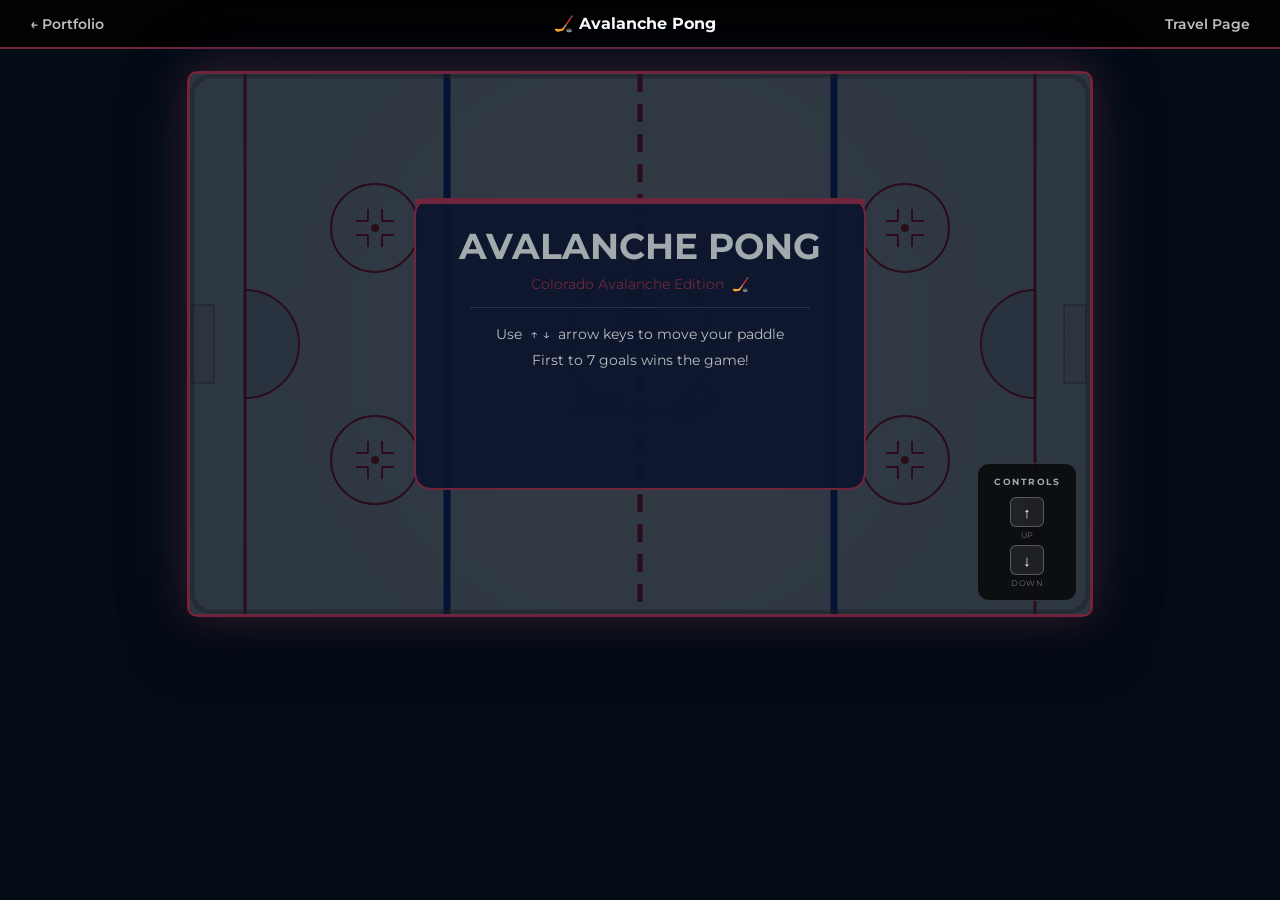
<file: game.html>
<!DOCTYPE html>
<html lang="en">
<head>
  <meta charset="UTF-8" />
  <meta name="viewport" content="width=device-width, initial-scale=1.0" />
  <title>Avalanche Pong | Kayden Glauser</title>
  <link href="https://fonts.googleapis.com/css2?family=Montserrat:wght@400;600;700;800&display=swap" rel="stylesheet" />
  <style>
    *, *::before, *::after { box-sizing: border-box; margin: 0; padding: 0; }

    body {
      font-family: 'Montserrat', sans-serif;
      background: #060c16;
      min-height: 100vh;
      display: flex;
      flex-direction: column;
      align-items: center;
    }

    /* ---- Nav ---- */
    .game-nav {
      width: 100%;
      background: rgba(0, 0, 0, 0.85);
      padding: 14px 30px;
      display: flex;
      justify-content: space-between;
      align-items: center;
      border-bottom: 2px solid #6F263D;
    }
    .game-nav a {
      color: rgba(255,255,255,0.75);
      text-decoration: none;
      font-size: 0.85rem;
      font-weight: 600;
      transition: color 0.2s;
    }
    .game-nav a:hover { color: #A2AAAD; }
    .game-nav .brand { color: #fff; font-size: 1rem; font-weight: 700; }

    /* ---- Game wrapper ---- */
    .game-wrapper {
      position: relative;
      margin: 22px auto;
      display: inline-block;
    }

    canvas {
      display: block;
      border: 3px solid #6F263D;
      border-radius: 10px;
      box-shadow:
        0 0 40px rgba(111, 38, 61, 0.45),
        0 0 80px rgba(35, 97, 146, 0.2),
        0 20px 60px rgba(0,0,0,0.6);
    }

    /* ---- Arrow key HUD ---- */
    .key-hud {
      position: absolute;
      bottom: 16px;
      right: 16px;
      background: rgba(0, 0, 0, 0.72);
      border: 1px solid rgba(162,170,173,0.25);
      border-radius: 12px;
      padding: 12px 16px;
      backdrop-filter: blur(6px);
      user-select: none;
    }
    .key-hud-title {
      text-align: center;
      color: #A2AAAD;
      font-size: 9px;
      text-transform: uppercase;
      letter-spacing: 1.5px;
      font-weight: 700;
      margin-bottom: 10px;
    }
    .key-column {
      display: flex;
      flex-direction: column;
      align-items: center;
      gap: 5px;
    }
    .key-item {
      display: flex;
      flex-direction: column;
      align-items: center;
      gap: 3px;
    }
    .key-btn {
      width: 34px;
      height: 30px;
      background: rgba(255,255,255,0.08);
      border: 1px solid rgba(255,255,255,0.25);
      border-radius: 6px;
      display: flex;
      align-items: center;
      justify-content: center;
      font-size: 15px;
      color: white;
      transition: background 0.1s, border-color 0.1s;
      font-family: sans-serif;
    }
    .key-btn.lit {
      background: rgba(111, 38, 61, 0.7);
      border-color: #6F263D;
      box-shadow: 0 0 8px rgba(111,38,61,0.6);
    }
    .key-lbl {
      font-size: 8px;
      color: rgba(255,255,255,0.4);
      letter-spacing: 0.5px;
    }
  </style>
</head>
<body>

  <!-- Nav -->
  <nav class="game-nav">
    <a href="index.html">← Portfolio</a>
    <span class="brand">🏒 Avalanche Pong</span>
    <a href="scratch.html">Travel Page</a>
  </nav>

  <!-- Game -->
  <div class="game-wrapper">
    <canvas id="pong" width="900" height="540"></canvas>

    <!-- Arrow Key HUD — shows which keys to use and lights up when pressed -->
    <div class="key-hud">
      <div class="key-hud-title">Controls</div>
      <div class="key-column">
        <div class="key-item">
          <div class="key-btn" id="kUp">↑</div>
          <div class="key-lbl">UP</div>
        </div>
        <div class="key-item">
          <div class="key-btn" id="kDown">↓</div>
          <div class="key-lbl">DOWN</div>
        </div>
      </div>
    </div>
  </div>

  <script>
  // ================================================================
  //  AVALANCHE PONG — Colorado Avalanche Hockey Rink Edition
  //  AI-assisted single-page web app
  // ================================================================

  const canvas = document.getElementById('pong');
  const ctx    = canvas.getContext('2d');
  const W = canvas.width, H = canvas.height;

  // Colorado Avalanche palette
  const C = {
    ice:     '#D6EDF7',
    red:     '#C8102E',
    blue:    '#0033A0',
    burg:    '#6F263D',
    avsBlue: '#236192',
    silver:  '#A2AAAD',
  };

  // Preload Avalanche logo image
  const avsImg = new Image();
  avsImg.src = 'images/avalanche.png';

  const PAD    = { w: 14, h: 90, offset: 30 };
  const BALL_R = 9;
  const WIN    = 7;

  // Game state
  let state  = 'start';   // start | playing | scored | gameover
  let pScore = 0, aScore = 0, winner = '';
  let stTimer = 0;
  let keys = {};

  let player = { y: H / 2 - PAD.h / 2 };
  let ai     = { y: H / 2 - PAD.h / 2 };
  let ball   = { x: W / 2, y: H / 2, vx: 0, vy: 0 };

  // ---- Ball reset ----
  function resetBall(dir) {
    ball.x = W / 2;
    ball.y = H / 2;
    const spd = 5.5;
    const ang = (Math.random() * 0.6 - 0.3);
    ball.vx = dir * spd * Math.cos(ang);
    ball.vy = spd * Math.sin(ang);
  }

  // ================================================================
  //  DRAW: Colorado Avalanche Hockey Rink
  // ================================================================
  function drawRink() {
    // Ice surface with radial gradient (center brighter, edges darker)
    const grad = ctx.createRadialGradient(W/2, H/2, 30, W/2, H/2, W * 0.72);
    grad.addColorStop(0,   '#EBF8FF');
    grad.addColorStop(0.5, '#D6EDF7');
    grad.addColorStop(1,   '#C2E2F2');
    ctx.fillStyle = grad;
    ctx.fillRect(0, 0, W, H);

    // Red goal lines
    ctx.strokeStyle = C.red;
    ctx.lineWidth = 3;
    vline(55);
    vline(W - 55);

    // Blue lines
    ctx.strokeStyle = C.blue;
    ctx.lineWidth = 7;
    vline(Math.round(W * 0.285));
    vline(Math.round(W * 0.715));

    // Center red line (dashed)
    ctx.strokeStyle = C.red;
    ctx.lineWidth   = 5;
    ctx.setLineDash([18, 12]);
    vline(W / 2);
    ctx.setLineDash([]);

    // Center circle
    strokeCircle(W/2, H/2, 72, C.red, 2.5);

    // Center dot
    fillCircle(W/2, H/2, 5.5, C.red);

    // Face-off circles + hash marks (4 zones)
    for (const fx of [185, W - 185]) {
      for (const fy of [H * 0.285, H * 0.715]) {
        strokeCircle(fx, fy, 44, C.red, 2);
        fillCircle(fx, fy, 4, C.red);
        hashMarks(fx, fy);
      }
    }

    // Goal creases (semi-circles, pale blue)
    drawCrease(55,     H/2,  1);
    drawCrease(W - 55, H/2, -1);

    // Goal nets
    drawNet(2,      H/2);
    drawNet(W - 26, H/2);

    // Boards border
    ctx.strokeStyle = 'rgba(100,100,100,0.45)';
    ctx.lineWidth = 5;
    ctx.beginPath();
    rrect(2, 2, W - 4, H - 4, 22);
    ctx.stroke();

    // Colorado Avalanche center-ice logo
    drawAvsLogo(W/2, H/2);
  }

  // ---- Rink drawing helpers ----
  function vline(x) {
    ctx.beginPath(); ctx.moveTo(x, 0); ctx.lineTo(x, H); ctx.stroke();
  }
  function strokeCircle(cx, cy, r, color, lw) {
    ctx.strokeStyle = color; ctx.lineWidth = lw;
    ctx.beginPath(); ctx.arc(cx, cy, r, 0, Math.PI * 2); ctx.stroke();
  }
  function fillCircle(cx, cy, r, color) {
    ctx.fillStyle = color;
    ctx.beginPath(); ctx.arc(cx, cy, r, 0, Math.PI * 2); ctx.fill();
  }
  function hashMarks(cx, cy) {
    ctx.strokeStyle = C.red; ctx.lineWidth = 2;
    const s = 12, g = 7;
    for (const [sx, sy] of [[1,1],[1,-1],[-1,1],[-1,-1]]) {
      ctx.beginPath();
      ctx.moveTo(cx + sx*g,     cy + sy*g);
      ctx.lineTo(cx + sx*g,     cy + sy*(g+s));
      ctx.moveTo(cx + sx*g,     cy + sy*g);
      ctx.lineTo(cx + sx*(g+s), cy + sy*g);
      ctx.stroke();
    }
  }
  function drawCrease(goalX, cy, dir) {
    ctx.fillStyle   = 'rgba(0,51,160,0.13)';
    ctx.strokeStyle = C.red; ctx.lineWidth = 2;
    ctx.beginPath();
    if (dir === 1) {
      ctx.arc(goalX, cy, 54, -Math.PI*0.5, Math.PI*0.5);
      ctx.lineTo(goalX, cy - 54);
    } else {
      ctx.arc(goalX, cy, 54, Math.PI*0.5, Math.PI*1.5);
      ctx.lineTo(goalX, cy + 54);
    }
    ctx.closePath(); ctx.fill(); ctx.stroke();
  }
  function drawNet(x, cy) {
    const nw = 22, nh = 78, ny = cy - nh/2;
    ctx.fillStyle = 'rgba(200,200,200,0.32)';
    ctx.strokeStyle = 'rgba(100,100,100,0.55)'; ctx.lineWidth = 1.5;
    ctx.fillRect(x, ny, nw, nh); ctx.strokeRect(x, ny, nw, nh);
    ctx.strokeStyle = 'rgba(130,130,130,0.3)'; ctx.lineWidth = 0.5;
    for (let i = 1; i < 5; i++) {
      ctx.beginPath(); ctx.moveTo(x + i*(nw/5), ny); ctx.lineTo(x + i*(nw/5), ny+nh); ctx.stroke();
    }
    for (let i = 1; i < 9; i++) {
      ctx.beginPath(); ctx.moveTo(x, ny + i*(nh/9)); ctx.lineTo(x+nw, ny + i*(nh/9)); ctx.stroke();
    }
  }

  // ---- Colorado Avalanche "A" logo at center ice ----
  function drawAvsLogo(cx, cy) {
    if (!avsImg.complete || avsImg.naturalWidth === 0) return;
    const size = 160; // display size on the ice
    ctx.save();
    ctx.globalAlpha = 0.22;
    ctx.drawImage(avsImg, cx - size / 2, cy - size / 2, size, size);
    ctx.restore();
  }

  // ================================================================
  //  DRAW: Paddles
  // ================================================================
  function drawPaddles() {
    drawPad(PAD.offset,             player.y, C.burg,    '#9a3a58', 'YOU');
    drawPad(W - PAD.offset - PAD.w, ai.y,     C.avsBlue, '#3488c0', 'CPU');
  }

  function drawPad(x, y, c1, c2, label) {
    const { w, h } = PAD;
    // Shadow
    ctx.fillStyle = 'rgba(0,0,0,0.28)';
    ctx.beginPath(); rrect(x+3, y+3, w, h, 5); ctx.fill();
    // Gradient body
    const g = ctx.createLinearGradient(x, 0, x+w, 0);
    g.addColorStop(0,    c1);
    g.addColorStop(0.55, c2);
    g.addColorStop(1,    c1);
    ctx.fillStyle = g;
    ctx.beginPath(); rrect(x, y, w, h, 5); ctx.fill();
    // Highlight strip
    ctx.fillStyle = 'rgba(255,255,255,0.28)';
    ctx.beginPath(); rrect(x+2, y+6, 3, h-12, 2); ctx.fill();
    // Rotated label
    ctx.save();
    ctx.fillStyle = 'rgba(255,255,255,0.88)';
    ctx.font = 'bold 8px Montserrat, Arial';
    ctx.textAlign = 'center';
    ctx.translate(x + w/2, y + h/2);
    ctx.rotate(-Math.PI / 2);
    ctx.fillText(label, 0, 1);
    ctx.restore();
  }

  // ================================================================
  //  DRAW: Puck
  // ================================================================
  function drawBall() {
    // Motion trail
    ctx.fillStyle = 'rgba(0,0,0,0.06)';
    ctx.beginPath();
    ctx.ellipse(ball.x - ball.vx*2.2, ball.y - ball.vy*2.2,
                BALL_R*0.65, BALL_R*0.45, Math.atan2(ball.vy, ball.vx), 0, Math.PI*2);
    ctx.fill();
    // Shadow
    ctx.fillStyle = 'rgba(0,0,0,0.28)';
    ctx.beginPath();
    ctx.ellipse(ball.x+3, ball.y+3, BALL_R, BALL_R*0.75, 0, 0, Math.PI*2);
    ctx.fill();
    // Puck body
    const pg = ctx.createRadialGradient(ball.x-2, ball.y-3, 1, ball.x, ball.y, BALL_R);
    pg.addColorStop(0,   '#666');
    pg.addColorStop(0.7, '#222');
    pg.addColorStop(1,   '#111');
    ctx.fillStyle = pg;
    ctx.beginPath();
    ctx.ellipse(ball.x, ball.y, BALL_R, BALL_R*0.8, 0, 0, Math.PI*2);
    ctx.fill();
    // Glint
    ctx.fillStyle = 'rgba(255,255,255,0.18)';
    ctx.beginPath();
    ctx.ellipse(ball.x-2, ball.y-3, BALL_R*0.45, BALL_R*0.28, -0.3, 0, Math.PI*2);
    ctx.fill();
  }

  // ================================================================
  //  DRAW: HUD / overlays
  // ================================================================
  function drawHUD() {
    const bw = 164, bh = 56, bx = W/2-bw/2, by = 9;
    ctx.fillStyle   = 'rgba(0,0,0,0.58)';
    ctx.strokeStyle = 'rgba(162,170,173,0.25)'; ctx.lineWidth = 1;
    ctx.beginPath(); rrect(bx, by, bw, bh, 28); ctx.fill(); ctx.stroke();

    ctx.textAlign = 'right';
    ctx.fillStyle = C.burg;
    ctx.font = 'bold 30px Montserrat, Arial';
    ctx.fillText(pScore, W/2 - 14, by + 42);

    ctx.textAlign = 'center';
    ctx.fillStyle = 'rgba(255,255,255,0.35)';
    ctx.font = 'bold 22px Montserrat, Arial';
    ctx.fillText(':', W/2, by + 42);

    ctx.textAlign = 'left';
    ctx.fillStyle = C.avsBlue;
    ctx.font = 'bold 30px Montserrat, Arial';
    ctx.fillText(aScore, W/2 + 16, by + 42);

    ctx.font = '9px Montserrat, Arial';
    ctx.fillStyle = 'rgba(162,170,173,0.8)';
    ctx.textAlign = 'right';
    ctx.fillText('YOU', W/2 - 14, by + 17);
    ctx.textAlign = 'left';
    ctx.fillText('CPU', W/2 + 16, by + 17);

    ctx.textAlign = 'center';
    ctx.fillStyle = 'rgba(255,255,255,0.22)';
    ctx.font = '9px Montserrat, Arial';
    ctx.fillText('FIRST TO ' + WIN + ' GOALS', W/2, H - 10);
  }

  function drawStartScreen() {
    ctx.fillStyle = 'rgba(6,12,22,0.8)';
    ctx.fillRect(0, 0, W, H);

    const cw = 450, ch = 290, cx = W/2-cw/2, cy = H/2-ch/2;
    ctx.fillStyle = 'rgba(12,22,45,0.95)';
    ctx.strokeStyle = C.burg; ctx.lineWidth = 2;
    ctx.beginPath(); rrect(cx, cy, cw, ch, 18); ctx.fill(); ctx.stroke();
    ctx.fillStyle = C.burg; ctx.fillRect(cx, cy, cw, 5);

    ctx.textAlign = 'center';
    ctx.fillStyle = C.silver;
    ctx.font = 'bold 36px Montserrat, Arial';
    ctx.fillText('AVALANCHE PONG', W/2, cy + 60);

    ctx.fillStyle = C.burg;
    ctx.font = '14px Montserrat, Arial';
    ctx.fillText('Colorado Avalanche Edition  🏒', W/2, cy + 90);

    ctx.fillStyle = 'rgba(162,170,173,0.2)';
    ctx.fillRect(W/2 - 170, cy + 108, 340, 1);

    ctx.fillStyle = 'rgba(255,255,255,0.72)';
    ctx.font = '14px Montserrat, Arial';
    ctx.fillText('Use  ↑ ↓  arrow keys to move your paddle', W/2, cy + 140);
    ctx.fillText('First to ' + WIN + ' goals wins the game!', W/2, cy + 166);

    if (Math.floor(Date.now() / 600) % 2 === 0) {
      ctx.fillStyle = '#f4a261';
      ctx.font = 'bold 17px Montserrat, Arial';
      ctx.fillText('Press  SPACE  or  ENTER  to start', W/2, cy + 232);
    }
  }

  function drawGameOver() {
    ctx.fillStyle = 'rgba(5,12,25,0.85)';
    ctx.fillRect(0, 0, W, H);

    const cw = 470, ch = 310, cx = W/2-cw/2, cy = H/2-ch/2;
    const accent = winner === 'player' ? C.burg : C.avsBlue;
    ctx.fillStyle = 'rgba(10,20,42,0.96)';
    ctx.strokeStyle = accent; ctx.lineWidth = 2;
    ctx.beginPath(); rrect(cx, cy, cw, ch, 18); ctx.fill(); ctx.stroke();
    ctx.fillStyle = accent; ctx.fillRect(cx, cy, cw, 5);

    ctx.textAlign = 'center';
    if (winner === 'player') {
      ctx.fillStyle = '#FFD700';
      ctx.font = 'bold 48px Montserrat, Arial';
      ctx.fillText('🏆  YOU WIN!', W/2, cy + 70);
      ctx.fillStyle = 'rgba(255,255,255,0.78)';
      ctx.font = '16px Montserrat, Arial';
      ctx.fillText("You beat the CPU! Let's Go Avs! 🏒", W/2, cy + 106);
    } else {
      ctx.fillStyle = C.avsBlue;
      ctx.font = 'bold 48px Montserrat, Arial';
      ctx.fillText('CPU WINS', W/2, cy + 70);
      ctx.fillStyle = 'rgba(255,255,255,0.78)';
      ctx.font = '16px Montserrat, Arial';
      ctx.fillText("Tough game — give it another shot!", W/2, cy + 106);
    }
    ctx.fillStyle = 'rgba(162,170,173,0.9)';
    ctx.font = 'bold 22px Montserrat, Arial';
    ctx.fillText('Final Score: ' + pScore + ' — ' + aScore, W/2, cy + 154);

    if (Math.floor(Date.now() / 600) % 2 === 0) {
      ctx.fillStyle = '#f4a261';
      ctx.font = 'bold 16px Montserrat, Arial';
      ctx.fillText('Press  SPACE  or  ENTER  to play again', W/2, cy + 248);
    }
  }

  function drawGoalFlash() {
    if (stTimer > 55) {
      const a = ((stTimer - 55) / 35) * 0.55;
      ctx.fillStyle = 'rgba(200,16,46,' + a + ')';
      ctx.fillRect(0, 0, W, H);
      ctx.textAlign   = 'center';
      ctx.fillStyle   = '#ffffff';
      ctx.shadowColor = C.red;
      ctx.shadowBlur  = 28;
      ctx.font = 'bold 72px Montserrat, Arial';
      ctx.fillText('GOAL!', W/2, H/2 + 26);
      ctx.shadowBlur = 0;
    }
  }

  // ================================================================
  //  GAME LOGIC
  // ================================================================
  function movePlayer() {
    if (keys['ArrowUp']) {
      player.y = Math.max(3, player.y - 7);
      document.getElementById('kUp').classList.add('lit');
    } else {
      document.getElementById('kUp').classList.remove('lit');
    }
    if (keys['ArrowDown']) {
      player.y = Math.min(H - PAD.h - 3, player.y + 7);
      document.getElementById('kDown').classList.add('lit');
    } else {
      document.getElementById('kDown').classList.remove('lit');
    }
  }

  function moveAI() {
    const center = ai.y + PAD.h / 2;
    const diff   = Math.min(0.88, 0.56 + (pScore + aScore) * 0.02);
    const spd    = 5.4 * diff;
    const target = ball.y + (Math.random() - 0.5) * 22;
    if (center < target - 5) ai.y += spd;
    else if (center > target + 5) ai.y -= spd;
    ai.y = Math.max(3, Math.min(H - PAD.h - 3, ai.y));
  }

  function moveBall() {
    ball.x += ball.vx;
    ball.y += ball.vy;

    // Wall bounces (top / bottom)
    if (ball.y - BALL_R <= 3)     { ball.y = BALL_R + 3;      ball.vy =  Math.abs(ball.vy); beep(260, 0.06); }
    if (ball.y + BALL_R >= H - 3) { ball.y = H - BALL_R - 3;  ball.vy = -Math.abs(ball.vy); beep(260, 0.06); }

    // Player paddle (left)
    const prx = PAD.offset + PAD.w;
    if (ball.vx < 0
        && ball.x - BALL_R <= prx
        && ball.x - BALL_R >= prx - 16
        && ball.y >= player.y - BALL_R
        && ball.y <= player.y + PAD.h + BALL_R) {
      ball.x = prx + BALL_R;
      reflect(player.y, 1);
      beep(440, 0.09);
    }

    // AI paddle (right)
    const alx = W - PAD.offset - PAD.w;
    if (ball.vx > 0
        && ball.x + BALL_R >= alx
        && ball.x + BALL_R <= alx + 16
        && ball.y >= ai.y - BALL_R
        && ball.y <= ai.y + PAD.h + BALL_R) {
      ball.x = alx - BALL_R;
      reflect(ai.y, -1);
      beep(440, 0.09);
    }
  }

  function reflect(paddleY, dir) {
    const hitPos = (ball.y - paddleY) / PAD.h;
    const angle  = (hitPos - 0.5) * Math.PI * 0.65;
    const spd    = Math.min(Math.hypot(ball.vx, ball.vy) * 1.06, 15);
    ball.vx = dir * spd * Math.cos(angle);
    ball.vy = spd * Math.sin(angle);
  }

  function checkScore() {
    if (ball.x < -30) {
      aScore++;
      beep(180, 0.45, 'sine');
      handleScore(1);   // serve toward AI — player defends again
    } else if (ball.x > W + 30) {
      pScore++;
      beep(660, 0.45, 'sine');
      handleScore(-1);  // serve toward player — AI defends again
    }
  }

  function handleScore(dir) {
    if (pScore >= WIN) { state = 'gameover'; winner = 'player'; return; }
    if (aScore >= WIN) { state = 'gameover'; winner = 'cpu';    return; }
    state   = 'scored';
    stTimer = 90;
    resetBall(dir);
  }

  // ================================================================
  //  AUDIO — retro beeps
  // ================================================================
  let audioCtx = null;
  function getACtx() {
    if (!audioCtx) audioCtx = new (window.AudioContext || window.webkitAudioContext)();
    return audioCtx;
  }
  function beep(freq, dur, type) {
    type = type || 'square';
    try {
      const a = getACtx(), o = a.createOscillator(), g = a.createGain();
      o.connect(g); g.connect(a.destination);
      o.type = type; o.frequency.value = freq;
      g.gain.setValueAtTime(0.08, a.currentTime);
      g.gain.exponentialRampToValueAtTime(0.001, a.currentTime + dur);
      o.start(); o.stop(a.currentTime + dur);
    } catch(e) {}
  }

  // ================================================================
  //  HELPER — rounded rectangle path (no ctx.roundRect for older browsers)
  // ================================================================
  function rrect(x, y, w, h, r) {
    ctx.beginPath();
    ctx.moveTo(x + r, y);
    ctx.lineTo(x + w - r, y);
    ctx.quadraticCurveTo(x + w, y,     x + w, y + r);
    ctx.lineTo(x + w, y + h - r);
    ctx.quadraticCurveTo(x + w, y + h, x + w - r, y + h);
    ctx.lineTo(x + r,     y + h);
    ctx.quadraticCurveTo(x,     y + h, x,     y + h - r);
    ctx.lineTo(x,     y + r);
    ctx.quadraticCurveTo(x,     y,     x + r, y);
    ctx.closePath();
  }

  // ================================================================
  //  GAME LOOP
  // ================================================================
  function loop() {
    drawRink();

    if (state === 'start') {
      drawStartScreen();
    } else {
      if (state === 'playing') {
        movePlayer();
        moveAI();
        moveBall();
        checkScore();
      } else if (state === 'scored') {
        stTimer--;
        if (stTimer <= 0) state = 'playing';
      }
      drawPaddles();
      drawBall();
      drawHUD();
      if (state === 'scored')   drawGoalFlash();
      if (state === 'gameover') drawGameOver();
    }

    requestAnimationFrame(loop);
  }

  // ================================================================
  //  INPUT
  // ================================================================
  window.addEventListener('keydown', function(e) {
    keys[e.key] = true;
    if (e.key === 'ArrowUp' || e.key === 'ArrowDown') e.preventDefault();
    if (e.key === ' ' || e.key === 'Enter') {
      if (state === 'start' || state === 'gameover') {
        if (state === 'gameover') {
          pScore = 0; aScore = 0;
          player.y = H/2 - PAD.h/2;
          ai.y     = H/2 - PAD.h/2;
        }
        resetBall(1);
        state = 'playing';
      }
    }
  });
  window.addEventListener('keyup', function(e) { keys[e.key] = false; });

  // Kick it off
  requestAnimationFrame(loop);
  </script>

</body>
</html>
</file>
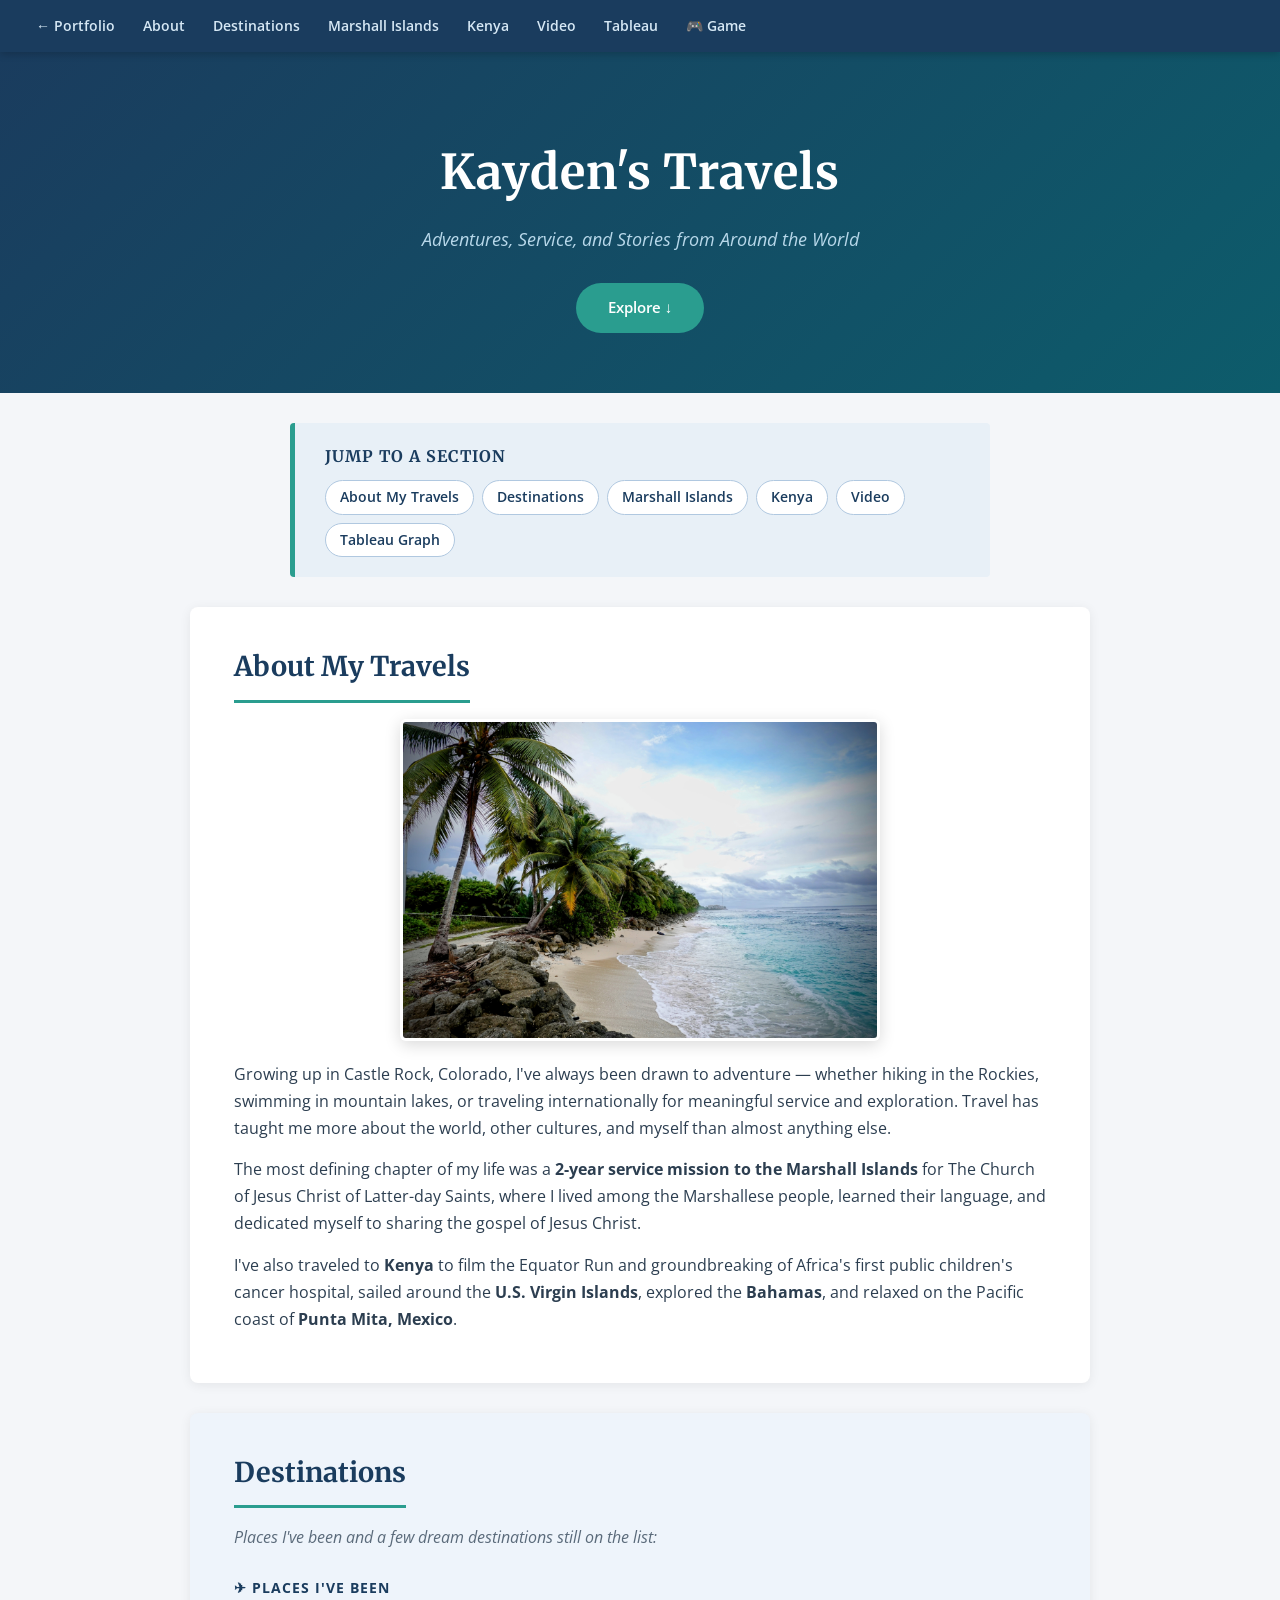
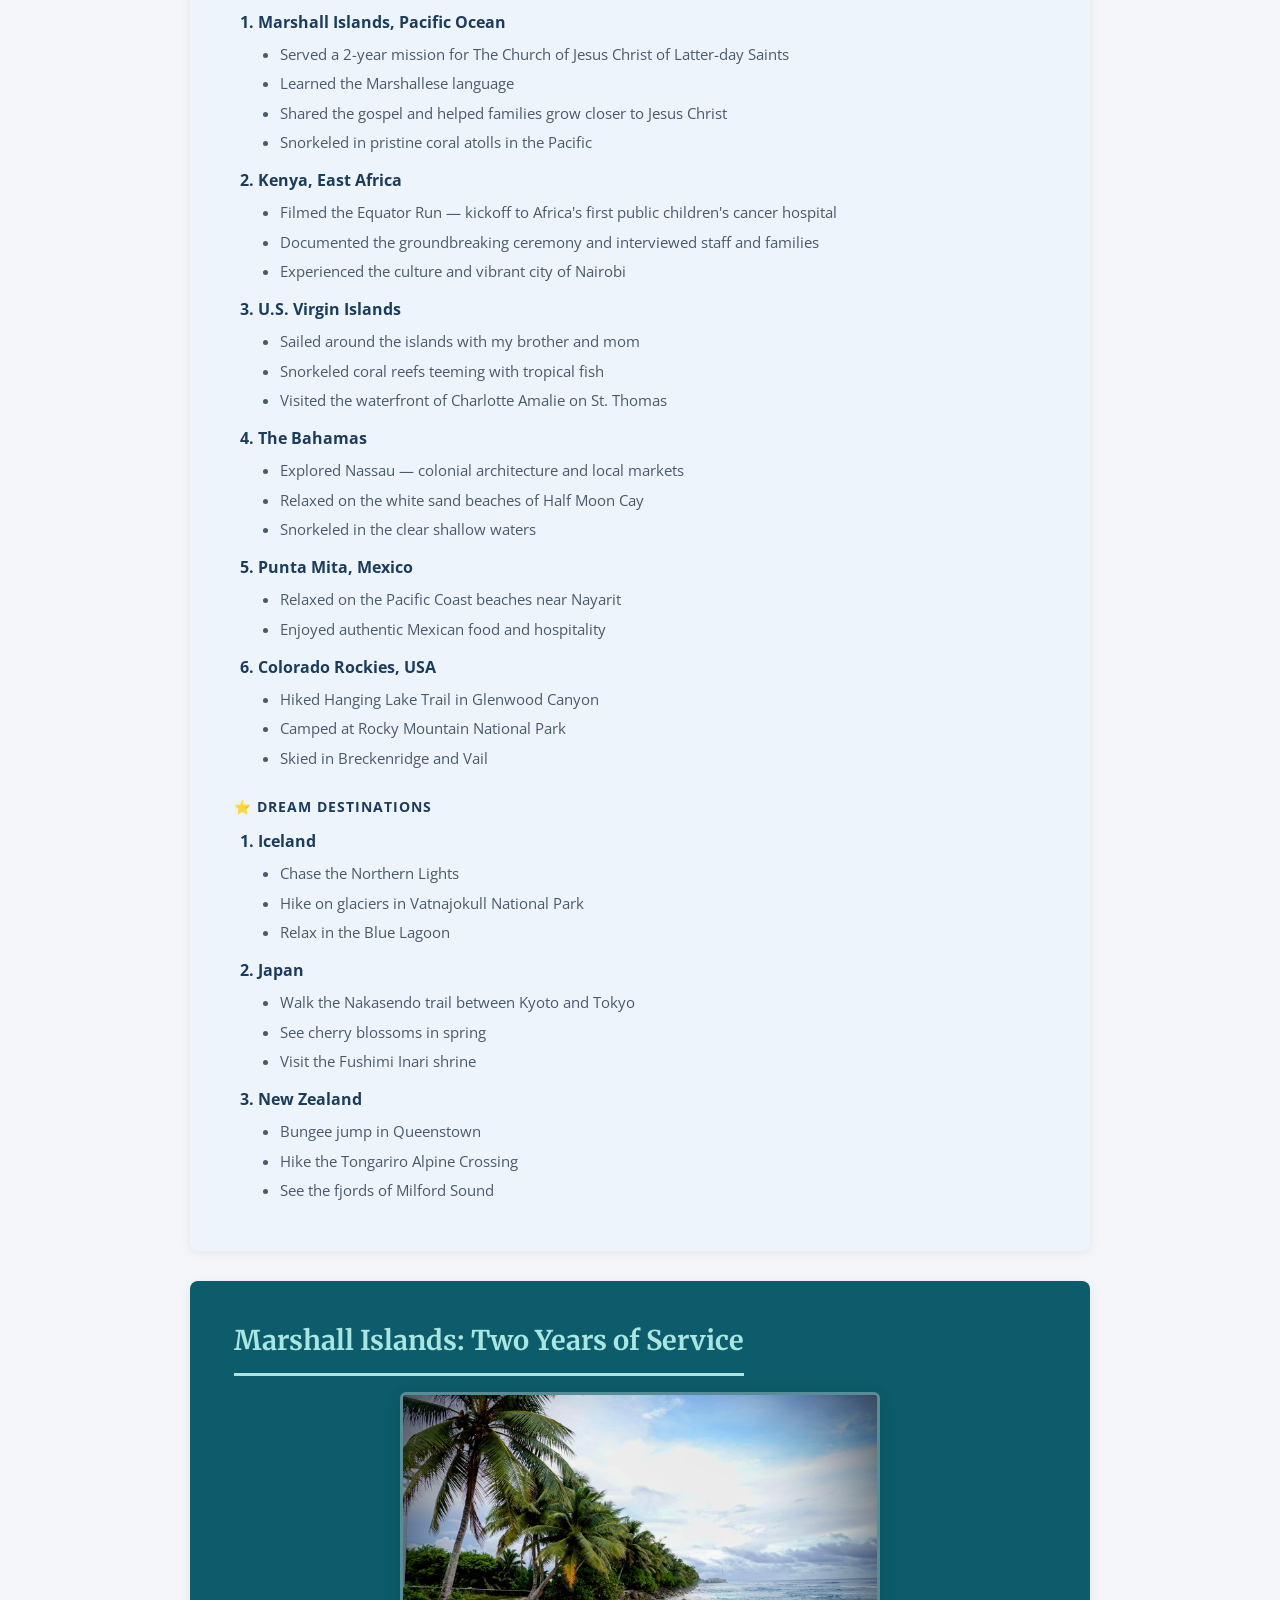
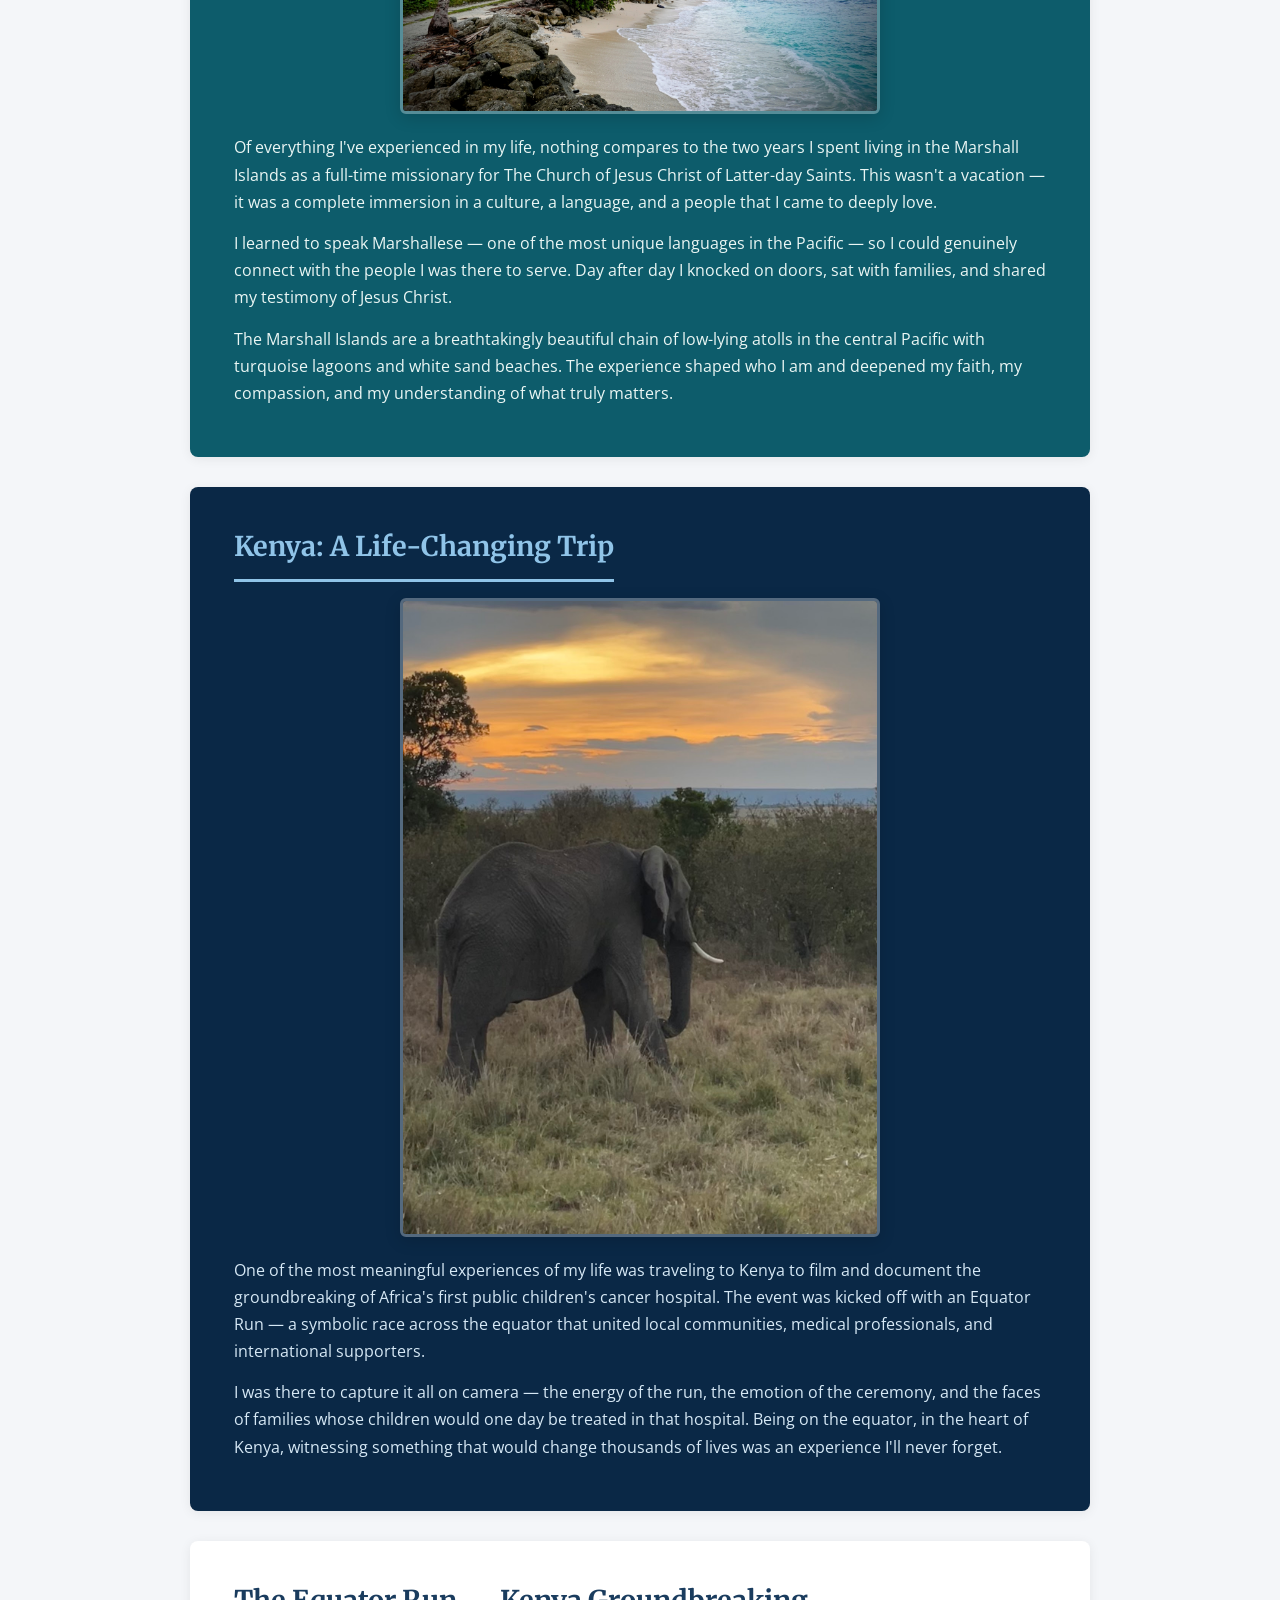
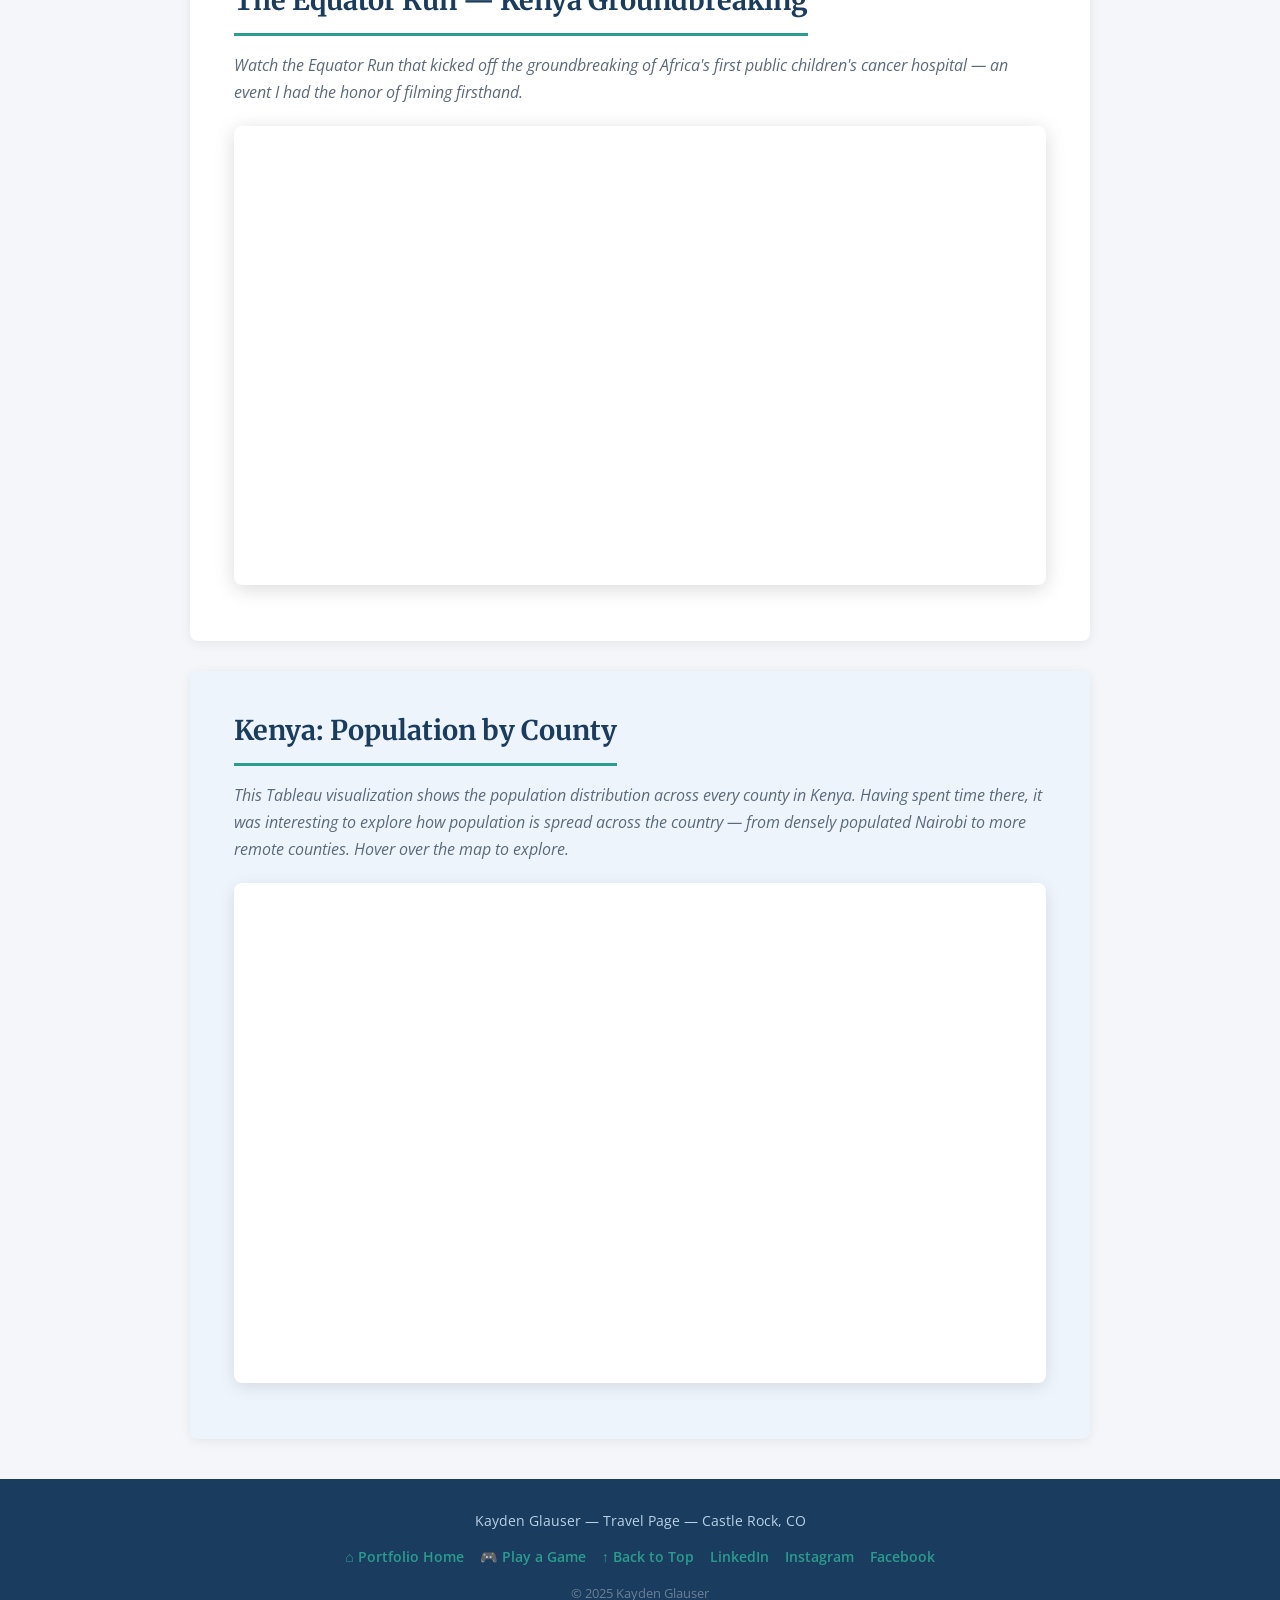
<file: scratch.html>
<!DOCTYPE html>
<html lang="en">
<head>
  <meta charset="UTF-8" />
  <meta name="viewport" content="width=device-width, initial-scale=1.0" />
  <title>Kayden's Travel Page</title>
  <link rel="stylesheet" href="scratch.css" />
  <link href="https://fonts.googleapis.com/css2?family=Merriweather:wght@400;700&family=Open+Sans:wght@400;600&display=swap" rel="stylesheet" />
</head>
<body>

  <!-- Navigation -->
  <div id="navbar">
    <a href="index.html">&#8592; Portfolio</a>
    <a href="#about">About</a>
    <a href="#destinations">Destinations</a>
    <a href="#marshall">Marshall Islands</a>
    <a href="#kenya">Kenya</a>
    <a href="#video">Video</a>
    <a href="#data">Tableau</a>
    <a href="game.html">&#127918; Game</a>
  </div>

  <!-- Hero -->
  <div id="hero">
    <h1>Kayden's Travels</h1>
    <p>Adventures, Service, and Stories from Around the World</p>
    <a href="#about" id="hero-btn">Explore &#8595;</a>
  </div>

  <!-- Table of Contents -->
  <div id="toc">
    <h3>Jump to a Section</h3>
    <ul>
      <li><a href="#about">About My Travels</a></li>
      <li><a href="#destinations">Destinations</a></li>
      <li><a href="#marshall">Marshall Islands</a></li>
      <li><a href="#kenya">Kenya</a></li>
      <li><a href="#video">Video</a></li>
      <li><a href="#data">Tableau Graph</a></li>
    </ul>
  </div>

  <!-- About -->
  <div id="about" class="section">
    <h2>About My Travels</h2>
    <img src="images/rmi.JPG" alt="Marshall Islands" class="section-img" />
    <p>
      Growing up in Castle Rock, Colorado, I've always been drawn to adventure — whether hiking in
      the Rockies, swimming in mountain lakes, or traveling internationally for meaningful service
      and exploration. Travel has taught me more about the world, other cultures, and myself than
      almost anything else.
    </p>
    <p>
      The most defining chapter of my life was a <strong>2-year service mission to the Marshall Islands</strong>
      for The Church of Jesus Christ of Latter-day Saints, where I lived among the Marshallese people,
      learned their language, and dedicated myself to sharing the gospel of Jesus Christ.
    </p>
    <p>
      I've also traveled to <strong>Kenya</strong> to film the Equator Run and groundbreaking of Africa's
      first public children's cancer hospital, sailed around the <strong>U.S. Virgin Islands</strong>,
      explored the <strong>Bahamas</strong>, and relaxed on the Pacific coast of <strong>Punta Mita, Mexico</strong>.
    </p>
  </div>

  <!-- Destinations — ordered list with nested unordered lists -->
  <div id="destinations" class="section alt-section">
    <h2>Destinations</h2>
    <p class="section-intro">Places I've been and a few dream destinations still on the list:</p>

    <h3 class="list-label">&#9992; Places I've Been</h3>
    <ol>
      <li>
        <strong>Marshall Islands, Pacific Ocean</strong>
        <ul>
          <li>Served a 2-year mission for The Church of Jesus Christ of Latter-day Saints</li>
          <li>Learned the Marshallese language</li>
          <li>Shared the gospel and helped families grow closer to Jesus Christ</li>
          <li>Snorkeled in pristine coral atolls in the Pacific</li>
        </ul>
      </li>
      <li>
        <strong>Kenya, East Africa</strong>
        <ul>
          <li>Filmed the Equator Run — kickoff to Africa's first public children's cancer hospital</li>
          <li>Documented the groundbreaking ceremony and interviewed staff and families</li>
          <li>Experienced the culture and vibrant city of Nairobi</li>
        </ul>
      </li>
      <li>
        <strong>U.S. Virgin Islands</strong>
        <ul>
          <li>Sailed around the islands with my brother and mom</li>
          <li>Snorkeled coral reefs teeming with tropical fish</li>
          <li>Visited the waterfront of Charlotte Amalie on St. Thomas</li>
        </ul>
      </li>
      <li>
        <strong>The Bahamas</strong>
        <ul>
          <li>Explored Nassau — colonial architecture and local markets</li>
          <li>Relaxed on the white sand beaches of Half Moon Cay</li>
          <li>Snorkeled in the clear shallow waters</li>
        </ul>
      </li>
      <li>
        <strong>Punta Mita, Mexico</strong>
        <ul>
          <li>Relaxed on the Pacific Coast beaches near Nayarit</li>
          <li>Enjoyed authentic Mexican food and hospitality</li>
        </ul>
      </li>
      <li>
        <strong>Colorado Rockies, USA</strong>
        <ul>
          <li>Hiked Hanging Lake Trail in Glenwood Canyon</li>
          <li>Camped at Rocky Mountain National Park</li>
          <li>Skied in Breckenridge and Vail</li>
        </ul>
      </li>
    </ol>

    <h3 class="list-label">&#11088; Dream Destinations</h3>
    <ol>
      <li>
        <strong>Iceland</strong>
        <ul>
          <li>Chase the Northern Lights</li>
          <li>Hike on glaciers in Vatnajokull National Park</li>
          <li>Relax in the Blue Lagoon</li>
        </ul>
      </li>
      <li>
        <strong>Japan</strong>
        <ul>
          <li>Walk the Nakasendo trail between Kyoto and Tokyo</li>
          <li>See cherry blossoms in spring</li>
          <li>Visit the Fushimi Inari shrine</li>
        </ul>
      </li>
      <li>
        <strong>New Zealand</strong>
        <ul>
          <li>Bungee jump in Queenstown</li>
          <li>Hike the Tongariro Alpine Crossing</li>
          <li>See the fjords of Milford Sound</li>
        </ul>
      </li>
    </ol>
  </div>

  <!-- Marshall Islands -->
  <div id="marshall" class="section marshall-section">
    <h2>Marshall Islands: Two Years of Service</h2>
    <img src="images/rmi.JPG" alt="Marshall Islands" class="section-img" />
    <p>
      Of everything I've experienced in my life, nothing compares to the two years I spent living
      in the Marshall Islands as a full-time missionary for The Church of Jesus Christ of Latter-day Saints.
      This wasn't a vacation — it was a complete immersion in a culture, a language, and a people
      that I came to deeply love.
    </p>
    <p>
      I learned to speak Marshallese — one of the most unique languages in the Pacific — so I could
      genuinely connect with the people I was there to serve. Day after day I knocked on doors,
      sat with families, and shared my testimony of Jesus Christ.
    </p>
    <p>
      The Marshall Islands are a breathtakingly beautiful chain of low-lying atolls in the central
      Pacific with turquoise lagoons and white sand beaches. The experience shaped who I am and
      deepened my faith, my compassion, and my understanding of what truly matters.
    </p>
  </div>

  <!-- Kenya -->
  <div id="kenya" class="section kenya-section">
    <h2>Kenya: A Life-Changing Trip</h2>
    <img src="images/africa.jpg" alt="Kenya" class="section-img" />
    <p>
      One of the most meaningful experiences of my life was traveling to Kenya to film and document
      the groundbreaking of Africa's first public children's cancer hospital. The event was kicked
      off with an Equator Run — a symbolic race across the equator that united local communities,
      medical professionals, and international supporters.
    </p>
    <p>
      I was there to capture it all on camera — the energy of the run, the emotion of the ceremony,
      and the faces of families whose children would one day be treated in that hospital. Being on
      the equator, in the heart of Kenya, witnessing something that would change thousands of lives
      was an experience I'll never forget.
    </p>
  </div>

  <!-- Video -->
  <div id="video" class="section">
    <h2>The Equator Run — Kenya Groundbreaking</h2>
    <p class="section-intro">
      Watch the Equator Run that kicked off the groundbreaking of Africa's first public children's
      cancer hospital — an event I had the honor of filming firsthand.
    </p>
    <div id="video-wrapper">
      <iframe
        width="800"
        height="450"
        src="https://www.youtube.com/embed/fL5n_3cwNhA"
        title="Kenya Equator Run"
        frameborder="0"
        allowfullscreen>
      </iframe>
    </div>
  </div>

  <!-- Tableau -->
  <div id="data" class="section alt-section">
    <h2>Kenya: Population by County</h2>
    <p class="section-intro">
      This Tableau visualization shows the population distribution across every county in Kenya.
      Having spent time there, it was interesting to explore how population is spread across the
      country — from densely populated Nairobi to more remote counties. Hover over the map to explore.
    </p>
    <div id="tableau-wrapper">
      <div class='tableauPlaceholder' id='viz1776297527002' style='position: relative'><noscript><a href='#'><img alt=' ' src='https:&#47;&#47;public.tableau.com&#47;static&#47;images&#47;4D&#47;4DW3YBSQB&#47;1_rss.png' style='border: none' /></a></noscript><object class='tableauViz' style='display:none;'><param name='host_url' value='https%3A%2F%2Fpublic.tableau.com%2F' /> <param name='embed_code_version' value='3' /> <param name='path' value='shared&#47;4DW3YBSQB' /> <param name='toolbar' value='yes' /><param name='static_image' value='https:&#47;&#47;public.tableau.com&#47;static&#47;images&#47;4D&#47;4DW3YBSQB&#47;1.png' /> <param name='animate_transition' value='yes' /><param name='display_static_image' value='yes' /><param name='display_spinner' value='yes' /><param name='display_overlay' value='yes' /><param name='display_count' value='yes' /><param name='language' value='en-US' /></object></div><script type='text/javascript'>var divElement = document.getElementById('viz1776297527002'); var vizElement = divElement.getElementsByTagName('object')[0]; if ( divElement.offsetWidth > 800 ) { vizElement.style.width='100%';vizElement.style.height=(divElement.offsetWidth*0.75)+'px';} else if ( divElement.offsetWidth > 500 ) { vizElement.style.width='100%';vizElement.style.height=(divElement.offsetWidth*0.75)+'px';} else { vizElement.style.width='100%';vizElement.style.minHeight='1000px';vizElement.style.maxHeight=(divElement.offsetWidth*1.77)+'px';} var scriptElement = document.createElement('script'); scriptElement.src = 'https://public.tableau.com/javascripts/api/viz_v1.js'; vizElement.parentNode.insertBefore(scriptElement, vizElement);</script>
    </div>
  </div>

  <!-- Footer -->
  <div id="footer">
    <p>Kayden Glauser &mdash; Travel Page &mdash; Castle Rock, CO</p>
    <div id="footer-links">
      <a href="index.html">&#8962; Portfolio Home</a>
      <a href="game.html">&#127918; Play a Game</a>
      <a href="#about">&#8593; Back to Top</a>
      <a href="https://www.linkedin.com/in/kaydenglauser" target="_blank">LinkedIn</a>
      <a href="https://www.instagram.com/k_glauser9?igsh=N2Z3enZ2cWNsZ3Np&utm_source=qr" target="_blank">Instagram</a>
      <a href="https://www.facebook.com/share/16zwSvUHn5/?mibextid=wwXIfr" target="_blank">Facebook</a>
    </div>
    <p id="footer-copy">&copy; 2025 Kayden Glauser</p>
  </div>

</body>
</html>
</file>
<file: scratch.css>
/* =============================================
   scratch.css — Kayden Glauser Travel Page
   Custom stylesheet — no Bootstrap
   ============================================= */

/* --- Global reset & base --- */
*, *::before, *::after {
  box-sizing: border-box;
  margin: 0;
  padding: 0;
}

/* Style 1: Body — font family, color, background */
body {
  font-family: 'Open Sans', Arial, sans-serif;
  color: #2c3e50;
  background-color: #f4f6f9;
  line-height: 1.7;
}

/* --- DIV 1: Navigation bar --- */
/* Style 2: Navbar — background, font color */
#navbar {
  background-color: #1a3c5e;
  padding: 0 24px;
  display: flex;
  flex-wrap: wrap;
  gap: 4px;
  align-items: center;
  position: sticky;
  top: 0;
  z-index: 100;
  box-shadow: 0 2px 8px rgba(0,0,0,0.2);
}

#navbar a {
  color: #d6e8f5;
  text-decoration: none;
  font-family: 'Open Sans', Arial, sans-serif;
  font-size: 14px;
  font-weight: 600;
  padding: 14px 12px;
  display: inline-block;
  transition: color 0.2s;
}

#navbar a:hover {
  color: #2a9d8f;
}

/* --- DIV 2: Hero banner --- */
/* Style 3: Hero — font family, color, gradient background */
#hero {
  background: linear-gradient(135deg, #1a3c5e 0%, #0d5c6b 100%);
  color: #ffffff;
  text-align: center;
  padding: 80px 20px 60px;
}

#hero h1 {
  font-family: 'Merriweather', Georgia, serif;
  font-size: 3rem;
  margin-bottom: 12px;
  letter-spacing: 1px;
}

#hero p {
  font-size: 1.1rem;
  color: #b8d8ea;
  font-style: italic;
  margin-bottom: 28px;
}

#hero-btn {
  display: inline-block;
  background-color: #2a9d8f;
  color: #ffffff;
  text-decoration: none;
  font-family: 'Open Sans', Arial, sans-serif;
  font-weight: 600;
  padding: 12px 32px;
  border-radius: 30px;
  font-size: 0.95rem;
  transition: background-color 0.2s;
}

#hero-btn:hover {
  background-color: #21867a;
}

/* --- DIV 3: Table of contents --- */
/* Style 4: TOC — font color, border accent */
#toc {
  max-width: 700px;
  margin: 30px auto;
  padding: 20px 30px;
  background-color: #e8f0f7;
  border-left: 5px solid #2a9d8f;
  border-radius: 4px;
  font-family: 'Open Sans', Arial, sans-serif;
}

#toc h3 {
  font-family: 'Merriweather', Georgia, serif;
  color: #1a3c5e;
  margin-bottom: 10px;
  font-size: 1rem;
  text-transform: uppercase;
  letter-spacing: 1px;
}

#toc ul {
  list-style: none;
  padding: 0;
  display: flex;
  flex-wrap: wrap;
  gap: 8px;
}

#toc ul li a {
  color: #1a3c5e;
  text-decoration: none;
  font-size: 0.9rem;
  font-weight: 600;
  background-color: #ffffff;
  padding: 4px 14px;
  border-radius: 20px;
  border: 1px solid #b0c8e0;
  display: inline-block;
  transition: background-color 0.2s, color 0.2s;
}

#toc ul li a:hover {
  background-color: #2a9d8f;
  color: #ffffff;
  border-color: #2a9d8f;
}

/* --- DIV 4: Content sections --- */
/* Style 5: Section — background, spacing, heading font */
.section {
  max-width: 900px;
  margin: 30px auto;
  padding: 36px 44px;
  background-color: #ffffff;
  border-radius: 8px;
  box-shadow: 0 2px 12px rgba(0,0,0,0.07);
}

.section h2 {
  font-family: 'Merriweather', Georgia, serif;
  color: #1a3c5e;
  font-size: 1.7rem;
  margin-bottom: 16px;
  padding-bottom: 10px;
  border-bottom: 3px solid #2a9d8f;
  display: inline-block;
}

.section p {
  margin-bottom: 14px;
  font-size: 1rem;
}

.section-intro {
  color: #5a6a7a;
  font-style: italic;
  margin-bottom: 20px;
}

/* Alternate section background */
.alt-section {
  background-color: #eef4fb;
}

/* Style 6: Marshall Islands section — teal background, white text */
.marshall-section {
  background-color: #0d5c6b;
  color: #eaf6f4;
}

.marshall-section h2 {
  color: #a8e6df;
  border-bottom-color: #a8e6df;
}

/* Style 7: Kenya section — dark navy background, white text */
.kenya-section {
  background-color: #0a2846;
  color: #d6e8f5;
}

.kenya-section h2 {
  color: #90c4e8;
  border-bottom-color: #90c4e8;
}

/* Images */
.section-img {
  width: 100%;
  max-width: 480px;
  display: block;
  margin: 0 auto 20px;
  border-radius: 6px;
  border: 3px solid rgba(255,255,255,0.3);
  box-shadow: 0 4px 16px rgba(0,0,0,0.15);
}

/* Lists */
.list-label {
  font-family: 'Open Sans', Arial, sans-serif;
  font-size: 0.85rem;
  font-weight: 700;
  text-transform: uppercase;
  letter-spacing: 1px;
  color: #1a3c5e;
  margin: 24px 0 10px;
}

ol {
  padding-left: 24px;
  margin-bottom: 10px;
}

ol li {
  font-weight: 700;
  color: #1a3c5e;
  font-size: 1rem;
  margin-bottom: 12px;
}

/* Style 8: Nested unordered list — font color, family */
ul.nested-list, ol li ul {
  list-style: disc;
  padding-left: 22px;
  margin-top: 6px;
}

ol li ul li {
  font-weight: 400;
  color: #4a5a6a;
  font-size: 0.93rem;
  margin-bottom: 4px;
}

/* DIV 5: Video wrapper */
#video-wrapper {
  text-align: center;
  margin: 20px 0;
  border-radius: 8px;
  overflow: hidden;
  box-shadow: 0 4px 20px rgba(0,0,0,0.15);
}

/* DIV 6: Tableau wrapper */
#tableau-wrapper {
  margin: 20px 0;
  min-height: 500px;
  border-radius: 8px;
  overflow: hidden;
  box-shadow: 0 4px 16px rgba(0,0,0,0.1);
  background: #ffffff;
}

/* DIV 7: Footer */
/* Style 9: Footer — font family, color, background */
#footer {
  background-color: #1a3c5e;
  color: #b8d0e8;
  text-align: center;
  padding: 30px 20px;
  margin-top: 40px;
  font-family: 'Open Sans', Arial, sans-serif;
  font-size: 14px;
}

#footer p {
  margin-bottom: 12px;
}

#footer-links {
  display: flex;
  flex-wrap: wrap;
  justify-content: center;
  gap: 16px;
  margin-bottom: 14px;
}

#footer-links a {
  color: #2a9d8f;
  text-decoration: none;
  font-weight: 600;
  font-size: 0.88rem;
}

#footer-links a:hover {
  color: #ffffff;
  text-decoration: underline;
}

#footer-copy {
  color: rgba(255,255,255,0.35);
  font-size: 0.8rem;
}
</file>
